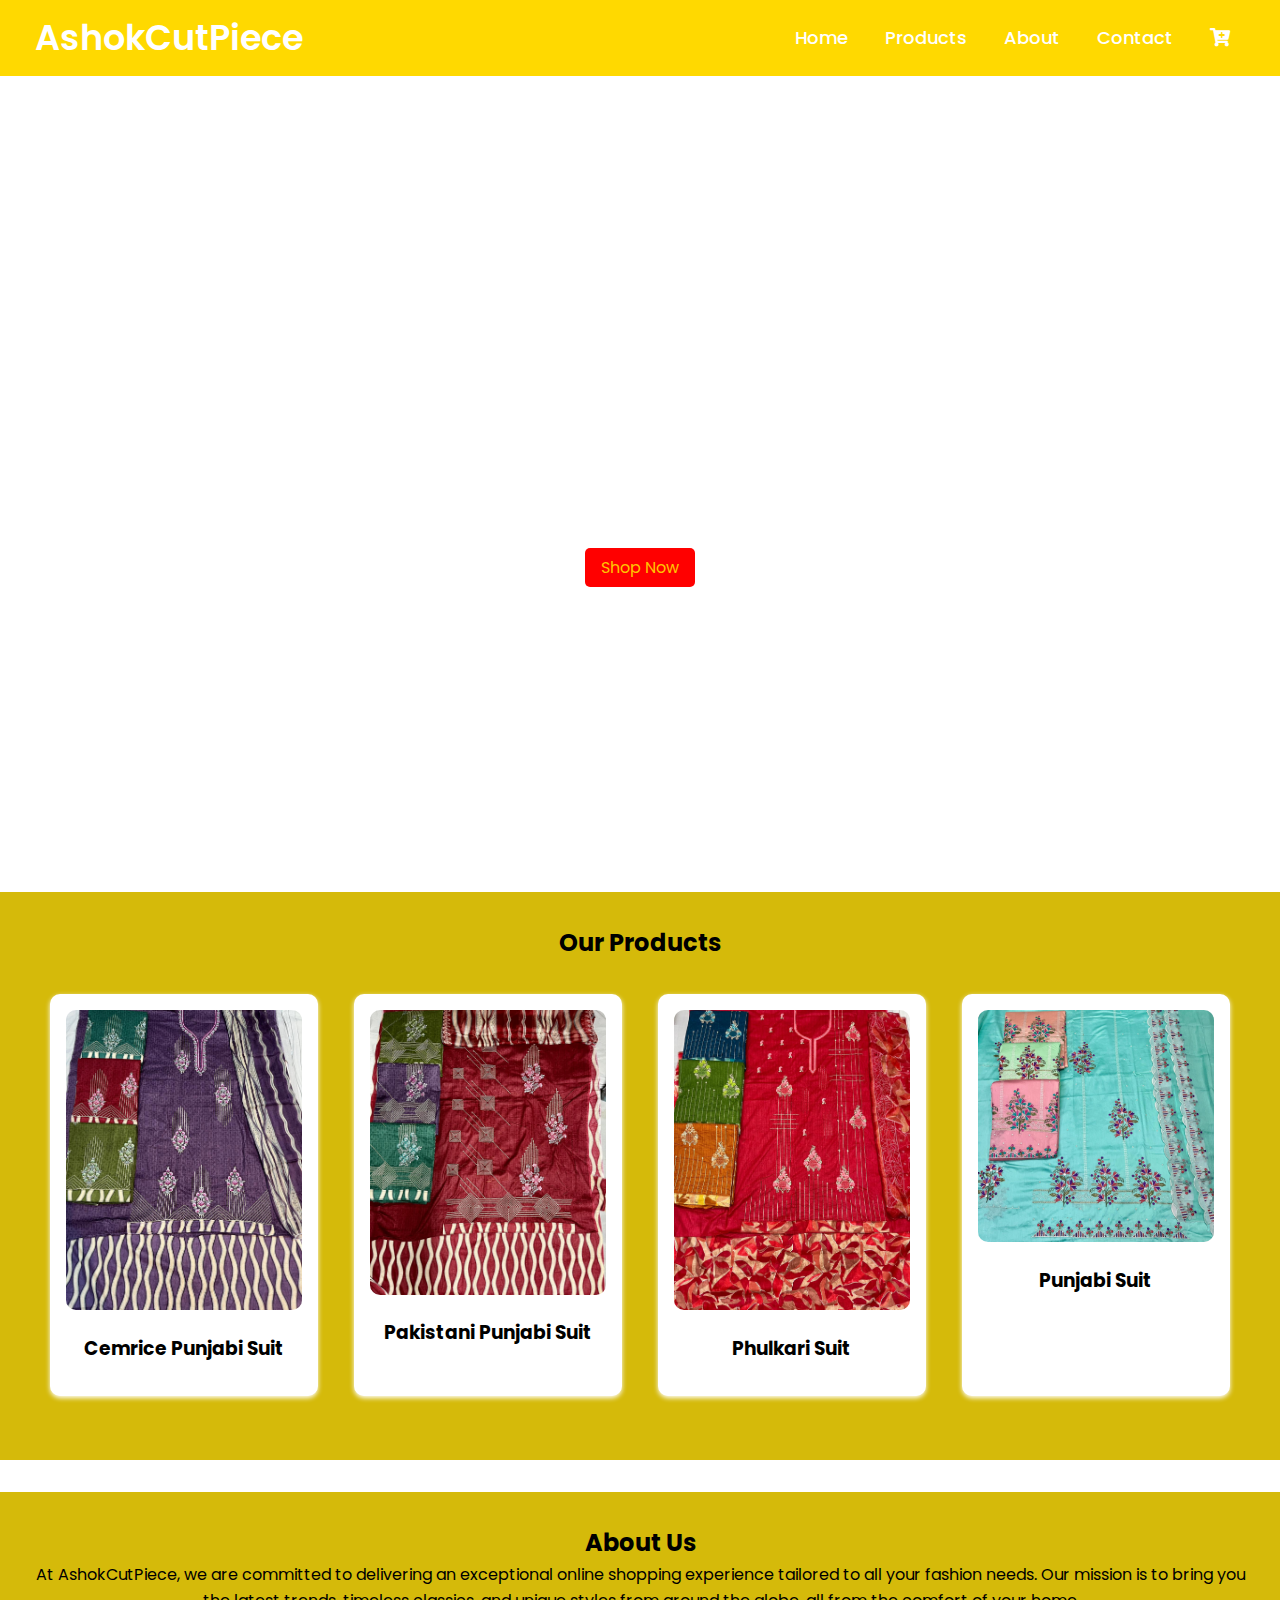
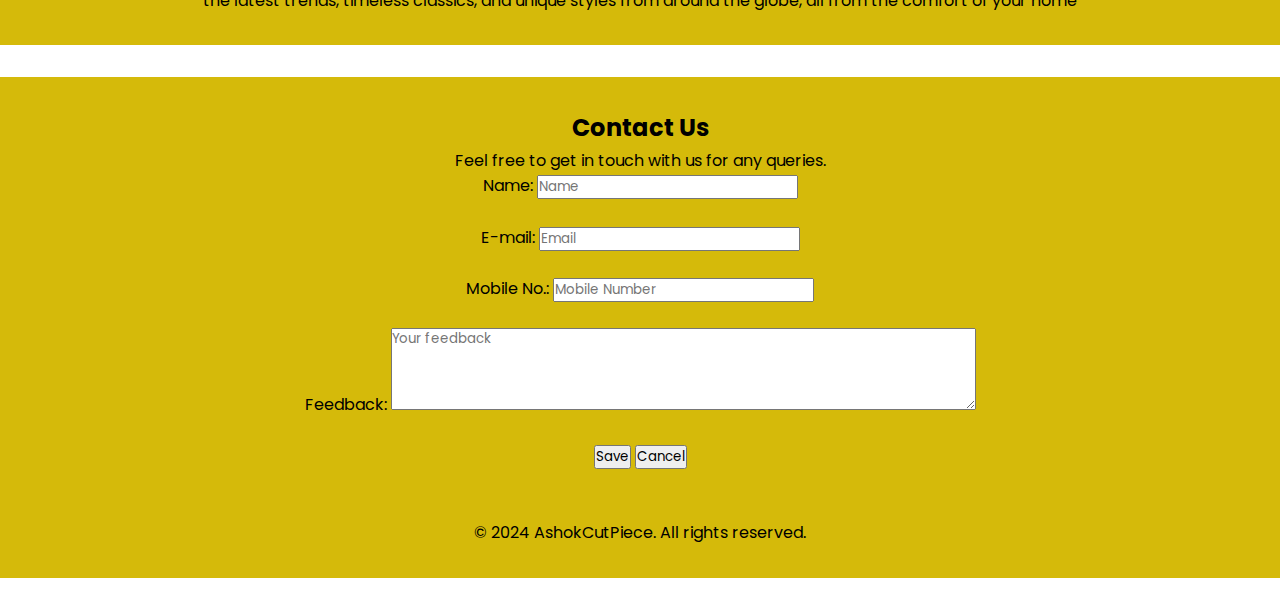
<file: index.html>
<!DOCTYPE html>
<html lang="en">

<head>
  <meta charset="UTF-8">
  <meta name="viewport" content="width=device-width, initial-scale=1.0">
  <title>AshokCutPiece - Your Online Clothing Store</title>
  <link rel="stylesheet" href="style.css">
  <link rel="stylesheet" href="https://cdnjs.cloudflare.com/ajax/libs/font-awesome/5.15.2/css/all.min.css" />
</head>

<body>
  <nav>
    <div class="menu">
      <div class="logo">
        <a href="#">AshokCutPiece</a>
      </div>
      <ul id="nav-menu">
        <li><a href="#home">Home</a></li>
        <li><a href="#products">Products</a></li>
        <li><a href="#about">About</a></li>
        <li><a href="#contact">Contact</a></li>
        <li><a href="addToCart.html" id="icons"><i class="fas fa-cart-plus"></i></a></li>
      </ul>
      <div class="menu-icon" onclick="toggleMenu()">
        <i class="fas fa-bars"></i>
      </div>
    </div>
  </nav>
  <div id="home" class="hero">
    <div class="hero-text">
      <h2>Welcome to AshokCutPiece</h2>
      <p>Your one-stop shop for trendy clothes!</p>
      <a href="addToCart.html" class="btn">Shop Now</a>
    </div>
  </div>
  <section id="products" class="products">
    <h2>Our Products</h2>
    <div class="product-list">
      <!-- Update product items to redirect when clicked -->
      <div class="product-item" onclick="location.href='addToCart.html'">
        <img src="WhatsApp Image 2024-06-13 at 6.03.18 PM.jpeg" alt="Product 1">
        <h3>Cemrice Punjabi Suit</h3>
      </div>
      <div class="product-item" onclick="location.href='addToCart.html'">
        <img src="WhatsApp Image 2024-06-13 at 6.03.19 PM (1).jpeg" alt="Product 2">
        <h3>Pakistani Punjabi Suit</h3>
      </div>
      <div class="product-item" onclick="location.href='addToCart.html'">
        <img src="WhatsApp Image 2024-06-13 at 6.03.19 PM.jpeg" alt="Product 3">
        <h3>Phulkari Suit</h3>
      </div>
      <div class="product-item" onclick="location.href='addToCart.html'">
        <img src="WhatsApp Image 2024-08-09 at 7.57.23 AM.jpeg" alt="Product 4">
        <h3>Punjabi Suit</h3>
      </div>
    </div>
  </section>
  <section id="about" class="about">
    <h2>About Us</h2>
    <p>At AshokCutPiece, we are committed to delivering an exceptional online shopping experience tailored to all your
      fashion needs. Our mission is to bring you the latest trends, timeless classics, and unique styles from around the
      globe, all from the comfort of your home</p>
  </section>
  <section id="contact" class="contact">
    <h2>Contact Us</h2>
    <p>Feel free to get in touch with us for any queries.</p>
    <form id="contactForm">
      <label for="101">Name:</label>
      <input type="text" placeholder="Name" id="101" pattern="[A-Za-z ]+" required>
      <br><br>
      <label for="102">E-mail:</label>
      <input type="email" placeholder="Email" id="102" required>
      <br><br>
      <label for="104">Mobile No.:</label>
      <input type="tel" placeholder="Mobile Number" id="104" pattern="[0-9]{10}" maxlength="10" required>
      <br><br>
      <label for="105">Feedback:</label>
      <textarea id="105" placeholder="Your feedback" rows="4" cols="50" required></textarea>
      <br><br>
      <button type="button" onclick="saveInfo()">Save</button>
      <button type="reset">Cancel</button>
    </form>
    <br>
    <p class="warning" id="warningMessage" style="display: none; color: rgb(64, 49, 49);">Please fill out all fields correctly!</p>
    <p id="successMessage" style="color: green;"></p>
    <br>
    <p>&copy; 2024 AshokCutPiece. All rights reserved.</p>
  </section>

  <footer>
  </footer>

  <script>
    function saveInfo() {
      const name = document.getElementById("101").value.trim();
      const email = document.getElementById("102").value.trim();
      const mobile = document.getElementById("104").value.trim();
      const feedback = document.getElementById("105").value.trim();

      const namePattern = /^[A-Za-z ]+$/;
      const mobilePattern = /^[0-9]{10}$/;

      if (namePattern.test(name) && email && mobilePattern.test(mobile) && feedback) {
        document.getElementById("successMessage").innerText = "Information saved successfully!";
        document.getElementById("contactForm").reset(); // Reset the form
        document.getElementById("warningMessage").style.display = "none";
      } else {
        document.getElementById("warningMessage").style.display = "block";
        document.getElementById("successMessage").innerText = "";
      }
    }
  </script>
</body>

</html>
</file>
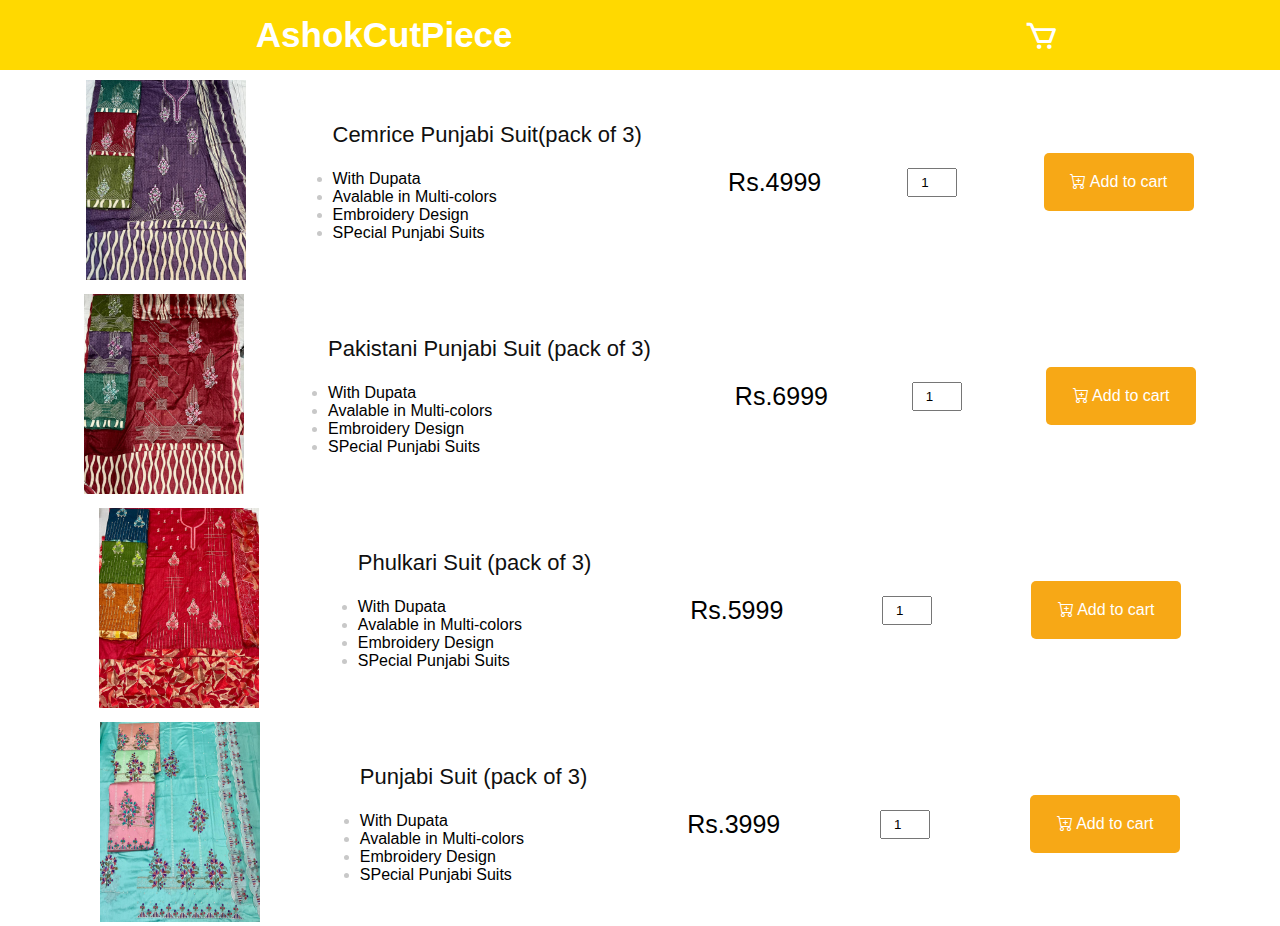
<file: addToCart.html>
<!DOCTYPE html>
<html lang="en">

<head>
  <meta charset="UTF-8">
  <meta http-equiv="X-UA-Compatible" content="IE=edge">
  <meta name="viewport" content="width=device-width, initial-scale=1.0">
  <title>Add to cart</title>
  <link rel="shortcut icon" href="MM.png" type="image/x-icon">
  <link rel="stylesheet" href="index.css">
  <link rel="stylesheet" href="https://unpkg.com/boxicons@latest/css/boxicons.min.css">
</head>

<body>
  <header>
    <div class="logo">
      <span id="logo-title" title="ASH">AshokCutPiece</span>
    </div>
    <!-- <a href="./cart/cart.html"> -->
    <div class="cart" title="Cart">
      <p id="cart-count">0</p>
      <i class='bx bx-cart cart' id="icart"></i>
    </div>
    <!-- </a> -->

    <div class="cart-container">
      <div class="cart-title">Cart Items</div>
      <button id="cart-close" class="cart-close-btn">&times;</button>
      <div class="cart-content">

        <!-- <div class="cart-box">
                    <img src="	https://rukminim1.flixcart.com/image/312/312/xif0q/mobile/6/x/j/-original-imaghxejqvpwfqh2.jpeg?q=70"
                        class="cart-img">
                    <div class="detail-box">
                        <div class="cart-food-title">Special Dosai</div>
                        <div class="price-box">
                            <div class="cart-price">Rs.72</div>
                            <div class="cart-amt">Rs.72</div>
                        </div>
                        <input type="number" value="1" class="cart-quantity">
                    </div>
                    <i name="trash" class="bi bi-trash cart-remove"></i>
                </div>

                <div class="cart-box">
                    <img src="	https://rukminim1.flixcart.com/image/312/312/xif0q/mobile/6/x/j/-original-imaghxejqvpwfqh2.jpeg?q=70"
                        class="cart-img">
                    <div class="detail-box">
                        <div class="cart-food-title">Special Dosai</div>
                        <div class="price-box">
                            <div class="cart-price">Rs.72</div>
                            <div class="cart-amt">Rs.72</div>
                        </div>
                        <input type="number" value="1" min="1" class="cart-quantity">
                    </div>
                    <i name="trash" class="bi bi-trash cart-remove"></i>
                </div> -->


        <i name="close" id="cart-close" class="bi bi-x"></i>
      </div>
      <div class="total">
        <div class="total-title">Total</div>
        <div class="total-price">Rs.0</div>
      </div>
    </div>
  </header>

  <main>
    <div class="products">
      <div class="img">
        <img src="WhatsApp Image 2024-06-13 at 6.03.18 PM.jpeg" class="product-img" alt="product1">
      </div>
      <div class="details">
        <div class="product-title">
          <a href="#" id="product-title">Cemrice Punjabi Suit(pack of 3)</a>
        </div>
        <ul>
          <li>With Dupata</li>
          <li>Avalable in Multi-colors</li>
          <li>Embroidery Design</li>
          <li>SPecial Punjabi Suits</li>
        </ul>
      </div>

      <p id="price">Rs.4999</p>
      <input type="number" id="quantity1" value="1" min="1" class="quantity-input">
      <button id="btn-cart" class="btn-cart"><i class="bi bi-cart-plus"></i> Add to cart</button>

    </div>

    <div class="products">
      <div class="img">
        <img src="WhatsApp Image 2024-06-13 at 6.03.19 PM (1).jpeg" class="product-img" alt="product2">
      </div>
      <div class="details">
        <div class="product-title">
          <a href="#" id="product-title">Pakistani Punjabi Suit (pack of 3)</a>
        </div>
        <ul>
          <li>With Dupata</li>
          <li>Avalable in Multi-colors</li>
          <li>Embroidery Design</li>
          <li>SPecial Punjabi Suits</li>
        </ul>
      </div>
      <p id="price">Rs.6999</p>
      <input type="number" id="quantity1" value="1" min="1" class="quantity-input">
      <button id="btn-cart" class="btn-cart"><i class="bi bi-cart-plus"></i> Add to cart</button>
    </div>

    <div class="products">
      <div class="img">
        <img src="WhatsApp Image 2024-06-13 at 6.03.19 PM.jpeg" class="product-img" alt="product3">
      </div>
      <div class="details">
        <div class="product-title">
          <a href="#" id="product-title">Phulkari Suit (pack of 3)</a>
        </div>
        <ul>
          <li>With Dupata</li>
          <li>Avalable in Multi-colors</li>
          <li>Embroidery Design</li>
          <li>SPecial Punjabi Suits</li>
        </ul>
      </div>
      <p id="price">Rs.5999</p>
      <input type="number" id="quantity1" value="1" min="1" class="quantity-input">
      <button id="btn-cart" class="btn-cart"><i class="bi bi-cart-plus"></i> Add to cart</button>
    </div>


    <div class="products">
      <div class="img">
        <img src="WhatsApp Image 2024-08-09 at 7.57.23 AM.jpeg" class="product-img" alt="product4">
      </div>
      <div class="details">
        <div class="product-title">
          <a href="#" id="product-title">Punjabi Suit (pack of 3)</a>
        </div>
        <ul>
          <li>With Dupata</li>
          <li>Avalable in Multi-colors</li>
          <li>Embroidery Design</li>
          <li>SPecial Punjabi Suits</li>
        </ul>
      </div>
      <p id="price">Rs.3999</p>
      <input type="number" id="quantity1" value="1" min="1" class="quantity-input">
      <button id="btn-cart" class="btn-cart"><i class="bi bi-cart-plus"></i> Add to cart</button>
    </div>

  </main>
  <script src="index.js"></script>
</body>

</html>
</file>
<file: style.css>
@import url('https://fonts.googleapis.com/css2?family=Poppins:wght@200;300;400;500;600;700&display=swap');

* {
  margin: 0;
  padding: 0;
  box-sizing: border-box;
  font-family: 'Poppins', sans-serif;
}

::selection {
  color: #ffffff;
  background: #fff;
}

body {
  background-color: #ffffff;
  color: black;
  line-height: 1.6;
}

nav {
  position: top;
  background: #ffd900;
  width: 100%;
  padding: 10px 0;
  z-index: 12;
}

nav .menu {
  max-width: 1250px;
  margin: auto;
  display: flex;
  align-items: center;
  justify-content: space-between;
  padding: 0 20px;
}

.menu .logo a {
  text-decoration: none;
  color: #ffffff;
  font-size: 35px;
  font-weight: 600;
}

.menu ul {
  display: inline-flex;
}

.menu ul li {
  list-style: none;
  margin-left: 7px;
}

.menu ul li:first-child {
  margin-left: 0px;
}

.menu ul li a {
  text-decoration: none;
  color: #ffffff;
  font-size: 18px;
  font-weight: 500;
  padding: 8px 15px;
  border-radius: 5px;
  transition: all 0.3s ease;
}

.menu ul li a:hover {
  background: black;
  color: #ffd900;
}

.menu-icon {
  display: none;
  font-size: 1.5rem;
  cursor: pointer;
}

.hero {
  background-size: auto;
  background-image: url('https://tse3.mm.bing.net/th?id=OIP.nGnyS75y-_wsWSwYmC8OmQHaDt&pid=Api&P=0&h=180');
  height: 80vh;
  display: flex;
  justify-content: center;
  align-items: center;
  text-align: center;
  padding: 2rem;
  margin-top: 4rem;
  color: #ffffff;
}

.hero .hero-text h2 {
  font-size: 2.5rem;
  margin-bottom: 1rem;
  animation: fadeInDown 1s;
  color:#fff
}

.hero .hero-text p {
  font-size: 1.2rem;
  margin-bottom: 1.5rem;
  animation: fadeInUp 1s;
  color:rgb(255, 255, 255)
}

.hero .btn {
  background-color: #ff0000;
  color: rgb(255, 196, 0);
  padding: 0.5rem 1rem;
  text-decoration: none;
  border-radius: 5px;
  animation: fadeIn 2s;
}

.products {
  padding: 2rem;
  text-align: center;
  background-color: #d5ba0a;
  margin-top: 2rem;
  color: black;
}

.products h2 {
  margin-bottom: 2rem;
}

.product-list {
  display: flex;
  flex-wrap: wrap;
  justify-content: space-around;
}

.product-list .product-item {
  background-color: #fff;
  padding: 1rem;
  border-radius: 10px;
  box-shadow: 0 2px 5px #ffffff;
  width: 22%;
  margin-bottom: 2rem;
  transition: transform 0.3s;
}

.product-list .product-item:hover {
  transform: scale(1.05);
}

.product-list .product-item img {
  width: 100%;
  border-radius: 10px;
}

.product-list .product-item h3 {
  margin: 1rem 0;
}

.about,
.contact {
  padding: 2rem;
  text-align: center;
  background-color: #d5ba0a;
  margin-top: 2rem;
  color: black;
}

footer {
  background-color: #ffffff;
  color: #ffd900;
  text-align: center;
  padding: 1rem;
  width: 100%;
  bottom: 0;
}

/* Animations */
@keyframes fadeInDown {
  from {
    opacity: 0;
    transform: translateY(-20px);
  }

  to {
    opacity: 1;
    transform: translateY(0);
  }
}

@keyframes fadeInUp {
  from {
    opacity: 0;
    transform: translateY(20px);
  }

  to {
    opacity: 1;
    transform: translateY(0);
  }
}

@keyframes fadeIn {
  from {
    opacity: 0;
  }

  to {
    opacity: 1;
  }
}

@media (max-width: 768px) {
  .menu ul {
    display: none;
    flex-direction: column;
    width: 100%;
  }

  .menu ul.active {
    display: flex;
  }

  .menu-icon {
    display: block;
  }

  .product-list .product-item {
    width: 45%;
  }
}

@media (max-width: 500px) {
  .product-list .product-item {
    width: 100%;
  }
}

#cartSection {
  display: flex;
  gap: 2rem;
  flex-direction: row;
  list-style-type: none;
}

#company-logo {
  height: 100px;
  width: 100px;
}

.warning {
  color: red;
  font-weight: bold;
  display: none; /* Hidden by default */}
</file>
<file: index.css>
@import url('https://fonts.googleapis.com/css2?family=Roboto:wght@100;300;400;700;900&display=swap');
@import url("https://cdn.jsdelivr.net/npm/bootstrap-icons@1.10.4/font/bootstrap-icons.css");

* {
    margin: 0;
    padding: 0;
    box-sizing: border-box;
    font-family: 'Poppins', sans-serif;
}

li::marker {
    color: #C8C8C8;
}

a {
    text-decoration: none;
    color: #101010;
}

span {
    cursor: pointer;
}

header {
    height: 70px;
    display: flex;
    justify-content: space-around;
    align-items: center;
    background-color: #ffd900;
    color: #fff;
}

#logo-title {
    text-decoration: none;
    color: #ffffff;
    font-size: 35px;
    font-weight: 600;
}

/* #logo-title:hover {
    color: rgb(241, 74, 74);
    transition: 1s;
} */

.cart {
    display: flex;
    align-items: center;
    position: relative;
    cursor: pointer;
    color: #fff;
}

#cart-count {
    position: absolute;
    top: -28px;
    left: 20px;
}

.bx {
    position: absolute;
    font-size: 35px;
}

.products {
    margin-top: 10px;
    display: flex;
    justify-content: space-evenly;
    align-items: center;
    cursor: pointer;
}

.product-img {
    width: 160px;
    height: 200px;
}

#product-title {
    font-size: 22px;
}

#product-title:hover {
    color: royalblue;
}

.details {
    height: 120px;
    display: flex;
    flex-direction: column;
    justify-content: space-between;
}

/* .price {
    height: 100px;
    display: flex;
    flex-direction: column;
    justify-content: space-between;
    align-items: center;
} */

#price {
    font-size: 25px;
}

#btn-cart {
    width: 150px;
    background: rgb(247, 168, 22);
    padding: 20px;
    color: #fff;
    border: none;
    border-radius: 5px;
    cursor: pointer;
    font-weight: 400;
    font-size: 16px;
}

.cart-container {
    position: fixed;
    top: 0;
    right: -100%;
    width: 400px;
    height: 100vh;
    overflow-y: auto;
    overflow-x: hidden;
    z-index: 20;
    background: #2f2f2f;
}

.cart-active {
    right: 0;
    transition: 0.5s;
}

.cart-title {
    text-align: center;
    font-size: 1.5rem;
    font-weight: 500;
    margin-bottom: 1rem;
    padding-bottom: 20px;
    border-bottom: 1px solid rgba(0, 0, 0, 0.1);
}

.cart-box {
    display: grid;
    grid-template-columns: 32% 50% 18%;
    align-items: center;
    gap: 1rem;
    margin-top: 1rem;
    border-bottom: 1px solid rgba(234, 233, 233, 0.861);
    padding-bottom: 10px;
}

.cart-img {
    width: 75px;
    height: 100%;
    object-fit: cover;
    padding: 5px;
}

.detail-box {
    display: grid;
    row-gap: 0.5rem;
}

.price-box {
    display: flex;
    justify-content: space-between;
}

.cart-food-title {
    font-size: 1rem;
    text-transform: uppercase;
    color: royalblue;
    font-weight: 500;
}

.cart-price {
    font-weight: 500;
}

.cart-quantity {
    border: 1px solid rgba(0, 0, 0, 0.1);
    outline: none;
    width: 2.4rem;
    text-align: center;
    font-size: 1rem;
}

.cart-remove {
    font-size: 24px;
    color: red;
    cursor: pointer;
}

.total {
    display: flex;
    justify-content: flex-end;
    margin-top: 1.5rem;
}

.total-title {
    font-size: 1rem;
    font-weight: 600;
}

.total-price {
    margin-left: 0.5rem;
}

#cart-close {
    position: absolute;
    top: 1rem;
    right: 0.8rem;
    font-size: 2rem;
    cursor: pointer;
}

.cart-actions {
    display: flex;
    align-items: center;
    gap: 10px;
}

.quantity-input {
    width: 50px;
    padding: 5px;
    text-align: center;
}



.cart-close-btn {
    position: absolute;
    top: 10px;
    right: 10px;
    background: none;
    border: none;
    font-size: 24px;
    cursor: pointer;
}

.cart-close-btn:hover {
    color: red;
}
</file>
